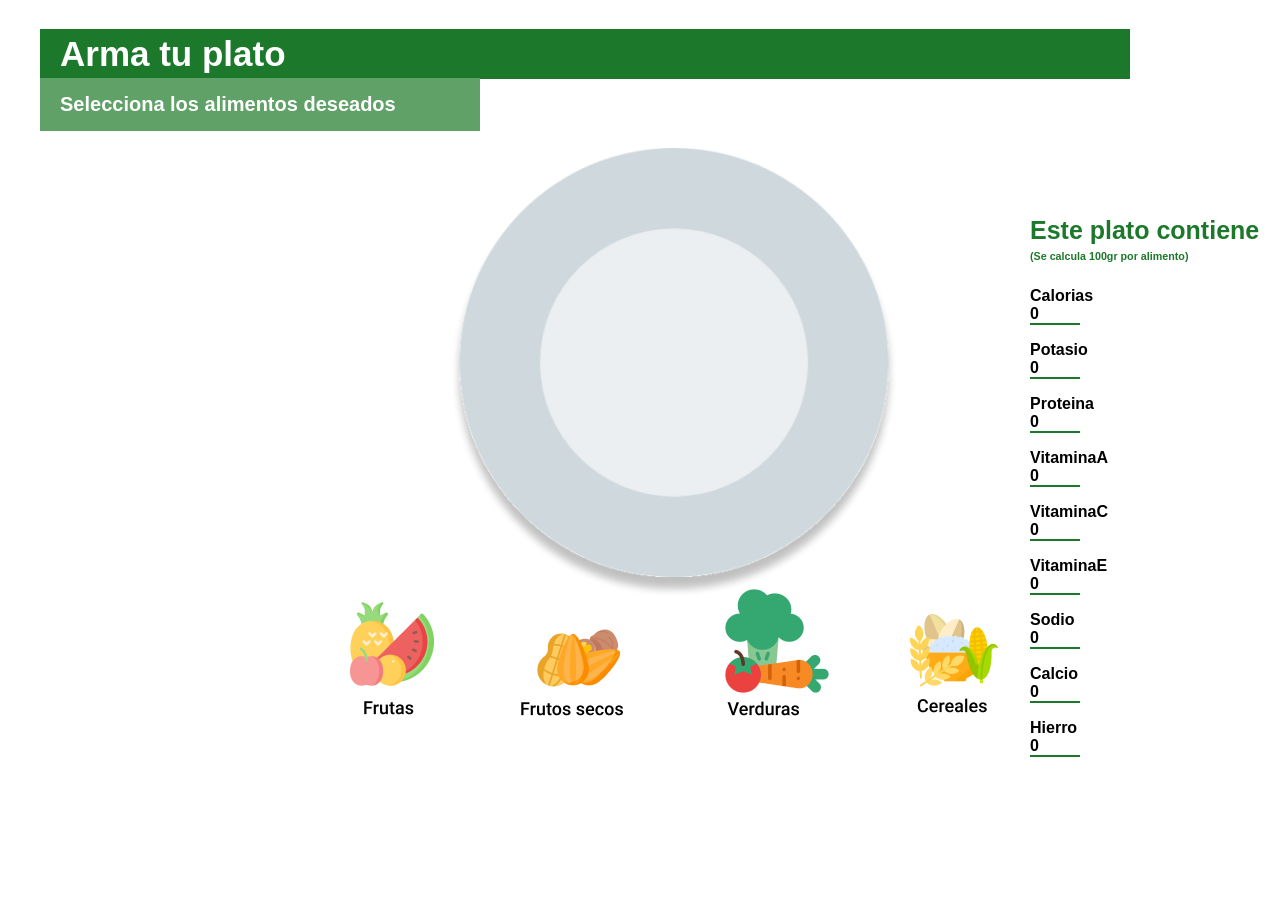
<file: implementacion plato/index.html>
<!DOCTYPE html>
<html lang="en" dir="ltr">
  <head>
    <meta charset="utf-8">
    <title>Plato</title>
    <link rel="stylesheet" href="css/index.css">
  </head>
  <body>

    <div class="SeccionArriba">

      <div class="ArmarPlato">
        <h2 class="ArmarPlatoTexto">Arma tu plato</h2>
      </div>
      <div class="AlimentosDeseados">
        <h2 class="AlimentosDeseadosTexto">Selecciona los alimentos deseados</h2>
      </div>

    </div>

    <div class="Plato">
      <img class="ImagenPlato" src= "img/plato.png" alt="Plato Principal">
    </div>




    <div id="comidas" class="comidas">

      <div class="Frutas">
        <a href="#frutas"><img onclick="OpcionesParaFrutas();" src="img/frutas.png" alt=""></a>
      </div>

      <div class="FrutosSecos">
        <a href="#frutos"><img onclick="OpcionesParaFrutos();" src="img/frutosseco.png" alt=""></a>

      </div>
      <div class="Verduras">
        <a href="#verduras"><img onclick="OpcionesParaVerduras();" src="img/verduras.png" alt=""></a>
      </div>
      <div class="Cereales">
        <a href="#frutos"><img onclick="OpcionesParaCereales();" src="img/cereales.png" alt=""></a>
      </div>

    </div>



    <div class="OpcionesFrutas1" id="OpcionesFrutas">
      <div class="OpcionesNaranja">
        <a href="#naranja"><img onclick="Naranja(); SumarFruta('naranja')" src="img/naranjaT.png" alt=""></a>
      </div>
      <div class="OpcionesLimon">
        <a href="#limon"><img onclick="Limon(); SumarFruta('limon')" src="img/limonT.png" alt=""></a>
      </div>
      <div class="OpcionesFrutilla">
        <a href="#frutilla"><img onclick="Frutilla(); SumarFruta('frutilla')" src="img/frutillaT.png" alt=""></a>
      </div>
      <div class="OpcionesManzana">
        <a href="#manzana"><img onclick="Manzana(); SumarFruta('manzana')" src="img/manzanaT.png" alt=""></a>
      </div>
    </div>

    <div id="OpcionesFrutos">
      <div class="OpcionesAlmendra">
        <a href="#almendra"><img onclick="Almendra(); SumarFruta('almendra')" src="img/almendraT.png" alt=""></a>
      </div>
      <div class="OpcionesNuez">
        <a href="#nuez"><img onclick="Nuez(); SumarFruta('nuez')" src="img/nuezT.png" alt=""></a>
      </div>
      <div class="OpcionesMani">
        <a href="#mani"><img onclick="Mani(); SumarFruta('mani')" src="img/maniT.png" alt=""></a>
      </div>

    </div>

    <div id="OpcionesVerduras">
      <div class="OpcionesTomate">
        <a href="#tomate"><img onclick="Tomate(); SumarFruta('tomate')" src="img/tomateT.png" alt=""></a>
      </div>
      <div class="OpcionesBrocoli">
        <a href="#brocoli"><img onclick="Brocoli(); SumarFruta('brocoli')" src="img/brocoliT.png" alt=""></a>
      </div>
      <div class="OpcionesZanahoria">
        <a href="#zanahoria"><img onclick="Zanahoria(); SumarFruta('zanahoria')" src="img/zanahoriaT.png" alt=""></a>
      </div>
      <div class="OpcionesEspinaca">
        <a href="#espinaca"><img onclick="Espinaca(); SumarFruta('espinaca')" src="img/espinacaT.png" alt=""></a>
      </div>

    </div>

    <div id="OpcionesCereales">
      <div class="OpcionesTrigo">
        <a href="#trigo"><img onclick="Trigo(); SumarFruta('trigo')" src="img/trigoT.png" alt=""></a>
      </div>
      <div class="OpcionesMaiz">
        <a href="#maiz"><img onclick="Maiz(); SumarFruta('maiz')" src="img/maizT.png" alt=""></a>
      </div>
      <div class="OpcionesArroz">
        <a href="#arroz"><img onclick="Arroz(); SumarFruta('arroz')" src="img/arrozT.png" alt=""></a>
      </div>
      <div class="OpcionesAvena">
        <a href="#avena"><img onclick="Avena(); SumarFruta('avena')" src="img/avenaT.png" alt=""></a>
      </div>
    </div>


    <div id="PlatoConFrutas">
      <div class="naranja2">
        <img src="img/naranjas.png" alt="">
      </div>

      <div id="infoNaranja" style="display: none;">
      <div class="VitaminaAnaranja">
        <img src="img/vitaminaA.png" alt="">
      </div>
      <div class="CartelVerdeNaranja">
        <img src="img/CartelVerdeVitaminaA.png" alt="">
      </div>
      </div>
    </div>




  <div id="PlatoConFrutasYLimon">
    <div class="Limon2">
      <img src="img/limones.png" alt="">
    </div>

    <div id="infoLimon">
      <div class="VitaminaClimon">
      <img src="img/vitaminaC.png" alt="">
    </div>
    <div class="CartelVerdeLimon">
      <img src="img/CartelVerdeVitaminaC.png" alt="">
    </div>
    </div>
  </div>

  <div id="PlatoConFrutasYFrutilla">
    <div class="Frutilla2">
      <img src="img/frutillas.png" alt="">
    </div>

    <div id="infoFrutilla">
    <div class="VitaminaEfrutilla">
      <img src="img/vitaminaE.png" alt="">
    </div>
    <div class="CartelVerdeFrutilla">
      <img src="img/CartelVerdeVitaminaE.png" alt="">
    </div>
    </div>
  </div>

  <div id="PlatoConFrutasYManzana">
    <div class="Manzana2">
      <img src="img/manzanas.png" alt="">
    </div>
    <div id="infoManzana">
  <div class="VitaminaPotasio">
     <img src="img/potasio.png" alt="">
   </div>
   <div class="CartelVerdePotasio">
    <img src="img/CartelVerdePotasio.png" alt="">
  </div>
    </div>
 </div>

 <div id="PlatoConNueces">
   <div class="Nueces2">
     <img src="img/nueces.png" alt="">
   </div>
   <div id="infoNueces">
 <div class="VitaminaE">
    <img src="img/vitaminaE.png" alt="">
  </div>
  <div class="CartelVerdePotasio">
   <img src="img/CartelVerdeVitaminaE2.png" alt="">
 </div>
 </div>
</div>



<div id="PlatoConAlmendras">
  <div class="casa2">
    <img src="img/almendras.png" alt="">
  </div>
  <div id="casainfo">
<div class="VitaminaE">
   <img src="img/vitaminaE.png" alt="">
 </div>
 <div class="CartelVerdePotasio">
  <img src="img/CartelVerdeVitaminaE2.png" alt="">
</div>
</div>
</div>

    <div id="PlatoMani">
      <div class="Mani2">
        <img src="img/mani.png" alt="">
      </div>
      <div id="infoMani">
      <div class="VitaminaE">
        <img src="img/vitaminaE.png" alt="">
      </div>
      <div class="CartelVerdePotasio">
        <img src="img/CartelVerdeVitaminaE2.png" alt="">
      </div>
      </div>
    </div>

    <div id="PlatoTomate">
      <div class="Tomate2">
        <img src="img/tomates.png" alt="">
      </div>
      <div id="InfoTomate">
      <div class="VitaminaPotasio">
        <img src="img/calcio.png" alt="">
      </div>
      <div class="CartelVerdeCalcio">
        <img src="img/CartelVerdeCalcio.png" alt="">
      </div>
          </div>
    </div>

    <div id="PlatoBrocoli">
      <div class="Brocoli2">
        <img src="img/brocoli.png" alt="">
      </div>
      <div id="InfoBrocoli">
      <div class="VitaminaPotasio">
        <img src="img/proteina.png" alt="">
      </div>
      <div class="CartelVerdePotasio">
        <img src="img/CartelVerdeProteina.png" alt="">
      </div>
    </div>
    </div>

    <div id="PlatoZanahoria">
      <div class="Zanahoria2">
        <img src="img/zanahorias.png" alt="">
      </div>
      <div id="InfoZanahoria">
      <div class="CalcioCartel">
        <img src="img/calcio.png" alt="">
      </div>
      <div class="CartelVerdeCalcio">
        <img src="img/CartelVerdeCalcio.png" alt="">
      </div>
      </div>
    </div>

    <div id="PlatoEspinaca">
      <div class="Espinaca2">
        <img src="img/espinaca.png" alt="">
      </div>
      <div id="InfoEspinaca">
      <div class="VitaminaPotasio">
        <img src="img/hierro.png" alt="">
      </div>
      <div class="CartelVerdePotasio">
        <img src="img/CartelVerdeHierro.png" alt="">
      </div>
      </div>
    </div>

    <div id="PlatoTrigo">
      <div class="Trigo2">
        <img src="img/trigo.png" alt="">
      </div>
      <div id="infoTrigo">
      <div class="VitaminaPotasio">
        <img src="img/hierro.png" alt="">
      </div>
      <div class="CartelVerdePotasio">
        <img src="img/CartelVerdeHierro.png" alt="">
      </div>
        </div>
    </div>

    <div id="PlatoMaiz">
      <div class="Maiz2">
        <img src="img/choclo.png" alt="">
      </div>
      <div id="infoMaiz">
      <div class="VitaminaPotasio">
        <img src="img/hierro.png" alt="">
      </div>
      <div class="CartelVerdePotasio">
        <img src="img/CartelVerdeHierro.png" alt="">
      </div>
        </div>
    </div>

    <div id="PlatoArroz">
      <div class="Arroz2">
        <img src="img/arroz.png" alt="">
      </div>
      <div id="infoArroz">
      <div class="VitaminaPotasio">
        <img src="img/hierro.png" alt="">
      </div>
      <div class="CartelVerdePotasio">
        <img src="img/CartelVerdeHierro.png" alt="">
      </div>
        </div>
    </div>

    <div id="PlatoAvena">
      <div class="Avena2">
        <img src="img/avena.png" alt="">
      </div>
      <div id="infoAvena">
      <div class="VitaminaPotasio">
        <img src="img/hierro.png" alt="">
      </div>
      <div class="CartelVerdePotasio">
        <img src="img/CartelVerdeHierro.png" alt="">
      </div>
      </div>
    </div>




    <div class="cuadroD">
          <h3>Este plato contiene</h3>
          <h6>(Se calcula 100gr por alimento)</h6>
          <p class="CaloriasBorde"> Calorias <span id="calorias-cant">0</span></p>
          <p class="PotasioBorde"> Potasio <span id="potasio-cant">0</span></p>
          <p class="ProteinaBorde"> Proteina <span id="proteina-cant">0</span></p>
          <p class="VitaminaABorde"> VitaminaA <span id="vitaminaa-cant">0</span></p>
          <p class="VitaminaCBorde"> VitaminaC <span id="vitaminac-cant">0</span></p>
          <p class="VitaminaEBorde"> VitaminaE <span id="vitaminac-cant">0</span></p>
          <p class="SodioBorde"> Sodio <span id="sodio-cant">0</span></p>
          <p class="CalcioBorde"> Calcio <span id="calcio-cant">0</span></p>
          <p class="HierroBorde"> Hierro <span id="hierro-cant">0</span></p>
        </div>


    <script src="https://ajax.googleapis.com/ajax/libs/jquery/3.4.1/jquery.min.js"></script>
<script src="js/index.js"></script>

  </body>
</html>
</file>
<file: implementacion plato/css/index.css>
body{
  margin: 0px;
  padding: 0px;
}
.ArmarPlato{
background-color: #1C792B;
margin-left: 40px;
margin-right: 150px;
}

.ArmarPlatoTexto{
  font-family: 'Open Sans', sans-serif;
  font-size: 35px;
 color: white;
 padding-left: 20px;
 padding-bottom: 5px;
 padding-top: 5px;
}

.AlimentosDeseados{
  background-color: #60A168;
  margin-left: 40px;
  margin-right: 800px;
  margin-top: -30px;
}

.AlimentosDeseadosTexto{
  font-family: 'Open Sans', sans-serif;
  font-size: 20px;
  color: white;
  padding-top: 15px;
  padding-bottom: 15px;
  padding-left: 20px;
}

.Plato{
margin-left: 450px;
}

.ImagenPlato{
  height: 450px;
}

.Frutas{
  margin-left: 350px;
}
.Frutas img:hover{
  transform: scale(1.15);
}

.FrutosSecos{
  margin-left: 520px;
  margin-top: -100px;
}
.FrutosSecos img:hover{
  transform: scale(1.15);
}

.Verduras{
    margin-left: 720px;
    margin-top: -140px;
    margin-right: 500px;

  }
  .Verduras img:hover{
    transform: scale(1.15);
  }

  .Cereales{
    margin-left: 900px;
    margin-top: -110px;
  }
  .Cereales img:hover{
    transform: scale(1.15);
  }

#OpcionesFrutas{
  display: none;
}

#OpcionesFrutos{
  display: none;
}

#OpcionesVerduras{
  display: none;
}

#OpcionesCereales{
  display: none;
}

.OpcionesNaranja{
  margin-top: -120px;
  margin-left: 280px;
  margin-right: 980px;
}
.OpcionesNaranja img:hover{
  transform: scale(1.15);
}
.OpcionesLimon{
  margin-top: -145px;
  margin-left: 330px;
  margin-right: 930px;

}
.OpcionesLimon img:hover{
  transform: scale(1.15);
}



.naranja2{
  position: absolute;
margin-left: 550px;
margin-right: 670px;
margin-top: -400px;

}

#infoNaranja {
display: block;
position: absolute;
}

.Limon2{
  position: absolute;
  margin-left: 680px;
  margin-top: -400px;
  margin-right: 550px;
}

.Frutilla2{
  position: absolute;
  margin-left: 680px;
  margin-top: -280px;
margin-right: 550px;
}


.Manzana2{
  position: absolute;
  margin-left: 550px;
  margin-top: -300px;
  margin-right: 750px;
}

.PlatoDelCostado{
  margin-top: -130px;
  margin-left: 950px;
}
.PlatoDelCostadoLimon{
  margin-top: -130px;
  margin-left: 950px;
}

.PlatoDelCostadoFrutilla{
  margin-top: -180px;
  margin-left: 950px;
}

.PlatoDelCostadoManzana{
  margin-top: -220px;
  margin-left: 950px;
}

#PlatoConFrutas{
  display: none;
}

#PlatoConFrutasYLimon{
  display: none;
}

#PlatoConFrutasYFrutilla{
  display: none;
}

#PlatoConFrutasYManzana{
  display: none;
}

#PlatoConNueces{
  display: none;
}

#PlatoConAlmendras{
  display: none;
}

#PlatoMani{
  display: none;
}

#PlatoTomate{
  display: none;
}

#PlatoBrocoli{
  display: none;
}

#PlatoZanahoria{
  display: none;
}

#PlatoEspinaca{
  display: none;
}

#PlatoTrigo{
  display: none;
}

#PlatoMaiz{
  display: none;
}

#PlatoArroz{
  display: none;
}

#PlatoAvena{
  display: none;
}



.VitaminaAnaranja{
  margin-left: 80px;
  margin-top: -400px;
  position: absolute;

}

.CartelVerdeNaranja{
  margin-left: 550px;
  margin-top: -500px;
  position: absolute;
}




.VitaminaClimon{
  margin-left: 80px;
  margin-top: -400px;
  position: absolute;
}

.CartelVerdeLimon{
  margin-left: 550px;
  margin-top: -500px;
  position: absolute;
}

#infoLimon {
display:none;
}


#infoFrutilla{
display: none;
}





.VitaminaEfrutilla{
  margin-left: 80px;
  margin-top: -400px;
  position: absolute;
}

.CartelVerdeFrutilla{
  margin-left: 550px;
  margin-top: -500px;
  position: absolute;
}

.VitaminaPotasio{
  margin-left: 80px;
  margin-top: -400px;
  position: absolute;
}

.CartelVerdePotasio{
  margin-left: 550px;
  margin-top: -500px;
  position: absolute;
}

#infoManzana {
display: none;
}


.cuadroD {
  margin-top: -530px;
  margin-left: 1030px;
  font-family: 'Open Sans', sans-serif;
  font-weight: 600;
  position: inherit;
}

.cuadroD h3 {
color: #1C792B;
font-family: 'Open Sans', sans-serif;
font-size: 25px;
font-weight:bolder;

}

.cuadroD h6 {
  color: #1C792B;
margin-top: -20px;
font-family: 'Open Sans', sans-serif;

}

.CaloriasBorde{
  border-bottom: 2px solid #1C792B;
  margin-right: 200px;
}

.PotasioBorde{
  border-bottom: 2px solid #1C792B;
  margin-right: 200px;
}

.ProteinaBorde{
  border-bottom: 2px solid #1C792B;
  margin-top: 5px;
  margin-right: 200px;
}

.VitaminaABorde{
  border-bottom: 2px solid #1C792B;
  margin-right: 200px;
}

.VitaminaCBorde{
  border-bottom: 2px solid #1C792B;
  margin-right: 200px;
}

.VitaminaEBorde{
  border-bottom: 2px solid #1C792B;
  margin-right: 200px;
}

.SodioBorde{
  border-bottom: 2px solid #1C792B;
  margin-right: 200px;
}

.CalcioBorde{
  border-bottom: 2px solid #1C792B;
  margin-right: 200px;
}

.HierroBorde{
  border-bottom: 2px solid #1C792B;
  margin-right: 200px;
}

/* opciones de frutos */

.OpcionesAlmendra{
  margin-top: -120px;
  margin-left: 480px;
  margin-right: 800px;
}
.OpcionesAlmendra img:hover{
  transform: scale(1.15);
}


.OpcionesNuez{
  margin-top: -100px;
  margin-left: 550px;
  margin-right: 740px;

}
.OpcionesNuez img:hover{
  transform: scale(1.15);
}
.OpcionesMani{
  margin-top: -40px;
  margin-left: 630px;
  margin-right: 660px;
}
.OpcionesMani img:hover{
  transform: scale(1.15);
}

/* opciones verduras */


.OpcionesTomate{
  margin-top: -120px;
  margin-left: 650px;
  margin-right: 630px;
  width: 30;

}
.OpcionesTomate img:hover{
  transform: scale(1.15);
}
.OpcionesBrocoli{
  width: 50px;
  margin-top: -140px;
  margin-left: 700px;
  margin-right: 550px;

}
.OpcionesBrocoli img:hover{
  transform: scale(1.15);
}

.OpcionesZanahoria{
  margin-left: 780px;
  margin-right: 530px;
  margin-top: -65px;
}
.OpcionesZanahoria img:hover{
  transform: scale(1.15);
}

.OpcionesEspinaca{
  margin-left: 830px;
  margin-right: 450px;
  margin-top: 0px;
}
.OpcionesEspinaca img:hover{
  transform: scale(1.15);
}

.OpcionesTrigo{
  margin-left: 860px;
  margin-right: 450px;
  margin-top: -100px;
}
.OpcionesTrigo img:hover{
  transform: scale(1.15);
}

.OpcionesMaiz{
  margin-left: 900px;
  margin-right: 400px;
  margin-top: -150px;
}
.OpcionesMaiz img:hover{
  transform: scale(1.15);
}

.OpcionesArroz{
  margin-left: 970px;
  margin-right: 350px;
  margin-top: -70px;
}
.OpcionesArroz img:hover{
  transform: scale(1.15);
}

.OpcionesAvena{
  margin-left: 1020px;
  margin-right: 300px;
  margin-top: 0px;
}
.OpcionesAvena img:hover{
  transform: scale(1.15);
}

.OpcionesFrutilla{
  margin-top: -67px;
  margin-left: 400px;
}
.OpcionesFrutilla img:hover{
  transform: scale(1.15);
}
.OpcionesManzana{
  margin-top: 13px;
  margin-left: 460px;
}
.OpcionesManzana img:hover{
  transform: scale(1.15);
}

/* plato de verduras */

#InfoTomate{
  display: none;
}

#InfoBrocoli{
  display: none;
}

#InfoZanahoria {
  display:none;
}

#InfoEspinaca {
display: none;
}

.Tomate2 {
position: absolute;
margin-left: 670px;
margin-right: 670px;
margin-top: -390px;


}

.Brocoli2 {
  position: absolute;
  margin-left: 600px;
  margin-right: 670px;
  margin-top: -250px;

}

.Zanahoria2 {
  position: absolute;
  margin-left: 680px;
  margin-right: 670px;
  margin-top: -320px;


}

.Espinaca2 {
  position: absolute;
  margin-left: 570px;
  margin-right: 670px;
  margin-top: -360px;


}

/* plato con cereales */

#infoAvena{
  display: none;
}

#infoMaiz {
  display:none;
}

#infoTrigo {
  display:none;
}

#infoArroz {
  display:none;
}

.Trigo2 {
  position: absolute;
  margin-left: 660px;
  margin-right: 670px;
  margin-top: -425px;
}

.Maiz2 {

  position: absolute;
  margin-left: 600px;
  margin-right: 670px;
  margin-top: -280px;

}

.Avena2 {
  position: absolute;
  margin-left: 680px;
  margin-right: 670px;
  margin-top: -320px;

}

.Arroz2 {
  position: absolute;
  margin-left: 570px;
  margin-right: 670px;
  margin-top: -360px;
}

/* plato de cereales */

.Mani2 {
  position: absolute;
  margin-left: 600px;
  margin-right: 670px;
  margin-top: -400px;
}

.casa2 {
  position: absolute;
  margin-left: 680px;
  margin-top: -280px;
  margin-right: 550px;
}

.Nueces2 {

  position: absolute;
  margin-left: 550px;
  margin-top: -300px;
  margin-right: 750px;

}

#infoMani {
  display: none;
}

#casainfo {
display: none;

}

#infoNueces{
display: none;
}

.VitaminaE{
  margin-left: 80px;
  margin-top: -400px;
  position: absolute;
}

.CalcioCartel {
  margin-left: 80px;
  margin-top: -400px;
  position: absolute;
}

.CartelVerdeCalcio {
  margin-left: 550px;
  margin-top: -500px;
  position: absolute;

}
</file>
